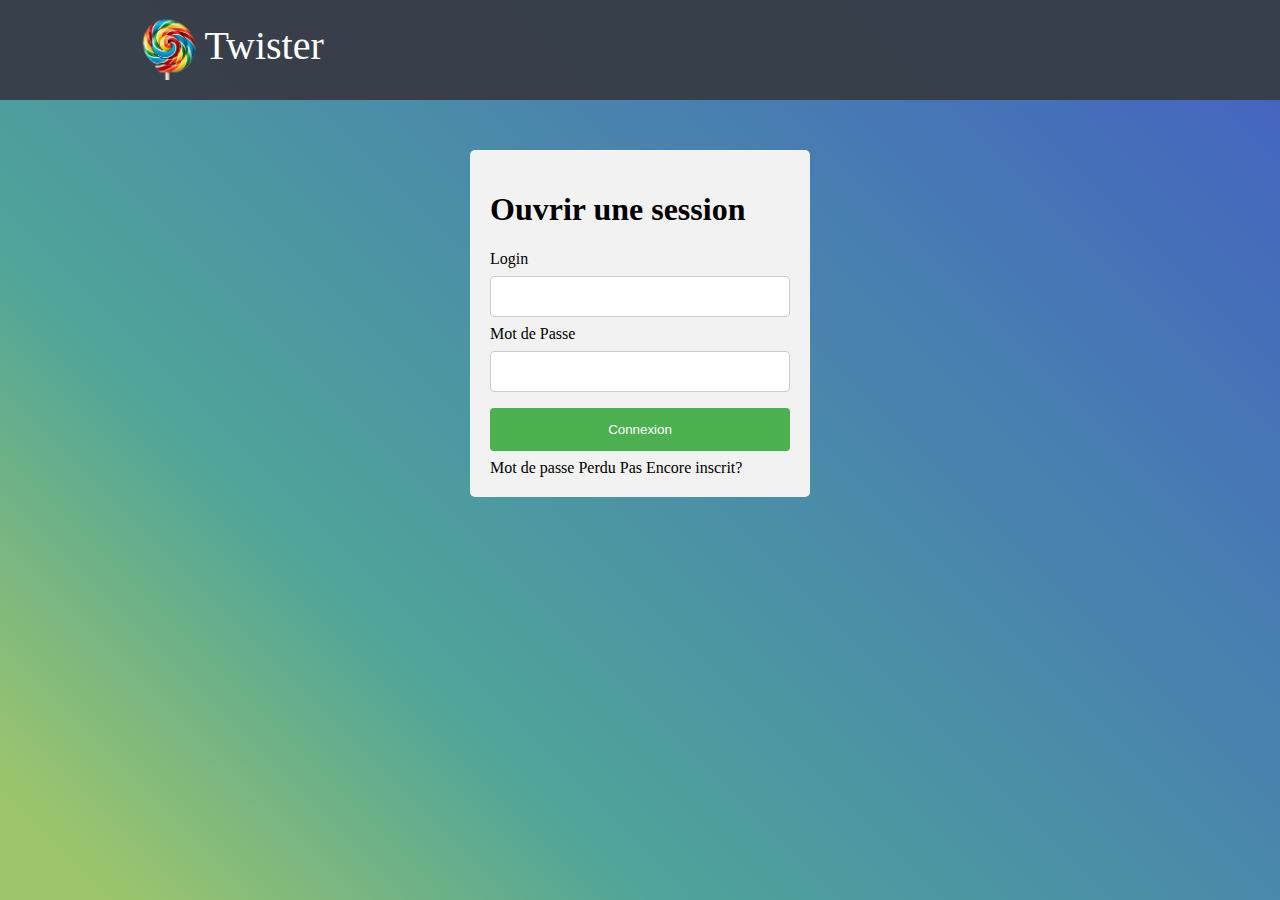
<file: index.html>
<!DOCTYPE html>
<html>
    <head>
        <meta charset="utf-8" />
        <title>Twister</title>
        <link rel="stylesheet" href="css/main.css" />
        <script src="https://ajax.googleapis.com/ajax/libs/jquery/2.1.3/jquery.min.js"></script>
        <script type="text/javascript" src="js/script.js"></script>
        <script type="text/javascript" src="js/service.js"></script>
        <script type="text/javascript" src="js/panel.js"></script>
        <script type="text/javascript" src="js/login.js"></script>
        <script type="text/javascript" src="js/register.js"></script>
        <script type="text/javascript" src="js/main.js"></script>
    </head>
    <body>
        <header>
            <div class="head">
                <div class="sidediv" id="home_page">
                    <div class="content-div content-div-logo">
                        <img src="photos/logo.png" alt="Logo" height="70" width="70">
                        <div>
                            <p id="logo-name">Twister</p>
                        </div>
                    </div>
                </div>
                <div id="middlediv">
                    <div id="search-bar-div" class="content-div">
                        <input list="browsers" id="bar-recherche" type="text" placeholder="Recherche">
                        <datalist id="browsers">
                        </datalist>
                        <img id="search-logo" src="photos/search.png" alt="Logo" height="30" width="30">
                    </div>
                    <div id="radio_btn_search">
                        <span>Rechercher un : </span>
                        <input id="search_by_user" type="radio" name="search" value="user" checked> Utilisateur<br>
                        <input type="radio" name="search" value="twist"> Twiste<br>
                    </div>
                    <br>
                    <div id="reset_search">
                        <span id="reset_search_btn">Reinitialiser la recherche</span>
                    </div>
                </div>
                <div id="log" class="sidediv">
                    <div class="content-div" id="user-bar">
                        <p id="user">Connecté : <span id="profile_username_board"></span></p>
                        <a class="login_page" id="logout">Deconnexion</a>
                    </div>

                </div>
            </div>
        </header>
        <main>

            <div class="maindiv" style="">
                <div id="stats">
                    <p>Nombre de personne connecté : <span></span></p>
                    <br>
                    <p>Mes follows :</p>
                    <div id="list_followed">

                    </div>
                </div>
                <div id="list-messages">
                    <div id="nouveau-message" class="messages">
                        <h2 id="new-message-title">Nouveau Twiste</h2>
                        <div id="message-content-div">
                            <div id="div-field-new-message">
                                <textarea rows="2" placeholder="Nouveau twiste" id="new-message">
                                </textarea>
                            </div>
                            <div id="div-button-new-message">
                                <input type="submit" value="Je Twiste!" id="new-message-button">
                            </div>
                        </div>
                    </div>

                    <div id="messages" class="messages">
                        <div class="list-item">
                            <!--<div class="list-item-top">-->
                                <!--<div class="list-item-top-span">-->
                                    <!--<span class="user-message">user</span>-->
                                <!--</div>-->
                                <!--<div class="list-item-top-span">-->
                                    <!--<span class="date-message">Date</span>-->
                                <!--</div>-->
                            <!--</div>-->
                            <!--<div class="list-item-mid">-->
                                <!--<p class="contenu-message">Contenu</p>-->
                            <!--</div>-->
                            <!--<div>-->
                                <!--<span class="show-com" >+ Commentaires</span>-->
                                <!--<div class="commentaire-item">-->
                                    <!--<div class="commentaire-item-top">-->
                                        <!--<div class="list-item-top-span">-->
                                            <!--<span class="user-message">user</span>-->
                                        <!--</div>-->
                                        <!--<div class="list-item-top-span">-->
                                            <!--<span class="date-message">Date</span>-->
                                        <!--</div>-->
                                    <!--</div>-->
                                    <!--<div class="commentaire-item-bottom">-->
                                        <!--<p class="contenu-message">Contenu</p>-->
                                    <!--</div>-->
                                <!--</div>-->
                            <!--</div>-->
                            <!--&nbsp;-->
                            <!--<div>-->
                                <!--<span>Ajouter un commentaire</span>-->
                                <!--<div class="div_new_comment">-->
                                    <!--<textarea rows="1" placeholder="Nouveau commentaire" class="add_comment" value="">-->
                                    <!--</textarea>-->
                                    <!--<input type="submit" value="Ajouter" class="add_comment_button" disabled>-->
                                <!--</div>-->
                            <!--</div>-->
                        </div>
                    </div>
                </div>
            </div>
            <div id="register" class="access">
                <h1>S'enregistrer</h1>
                <form method="POST" action="javascript:signup()">
                    <p id="msg-err-register"></p>
                    <label>Prénom</label>
                    <input type="text" name="f_name" class="register_input" id="register_name"/>
                    <label>Nom</label>
                    <input type="text" name="l_name" class="register_input" id="register_surname"/>
                    <label>Login</label>
                    <input type="text" name="login" class="register_input" id="register_login"/>
                    <label>Email</label>
                    <input type="text" name="email" class="register_input" id="register_email"/>
                    <label>Mot de Passe</label>
                    <input type="password" name="password" class="register_input" id="register_password"/>
                    <label>Retaper le mot de passe</label>
                    <input type="password" name="confirmPassword" class="register_input" id="register_repeat"/>

                    <input id="register_button_register" type="submit" value="S'enregistrer" disabled/>
                    <input class="button_cancel" type="button" value="Annuler">
                    <div style="text-align: center;">
                        <span class="login_page" style="cursor: pointer;">Déjà inscrit? Se connecter</span>
                    </div>

                </form>
            </div>
            <div id="login" class="access">
                <h1>Ouvrir une session</h1>
                <form method="POST" action="javascript:connexion()">
                    <p id="msg-err-login"></p>
                    <label>Login</label>
                    <input type="text" name="login" class="login_input" id="login_name"/>
                    <label>Mot de Passe</label>
                    <input type="password" name="password" class="login_input" id="login_password"/>
                    <input id="login_connexion" type="submit" value="Connexion"
                        disabled/>
                    <div>
                        <span id="lost_password" href="">Mot de passe Perdu</span>
                        <span id="notregister">Pas Encore inscrit?</span>
                    </div>
                </form>
            </div>
            <div id="password_lost" class="access">
                <h1>Mot de passe perdu</h1>
                <form method="POST" action="javascript:connexion()">
                    <p id="msg_err_password_lost"></p>
                    <label>Email</label>
                    <input type="text" name="email" id="lost_password_input"/>
                    <input id="password_lost_validate" type="submit" value="Envoyer" disabled/>
                    <input class="button_cancel" type="button" value="Annuler">
                </form>
            </div>
            <div id="profile" class="access">
                <h1>Profile de <span class="profile_username"></span></h1>
                <p>Nom : <span id="profile_lastname"></span></p>
                <p>Prénom : <span id="profile_firstname"></span></p>
                <input id="follow" type="submit" value="Suivre"/>
                <input id="unfollow" type="button" value="Ne plus suivre">
            </div>
            <div id="myprofile" class="access">
                <h1>Mon profil</h1>
                <span>Choisir une image</span> <input name="monFichier" type="file">
                <p>Pseudo : <span id="myprofile_username"></span></p>
                <p>Nom : <span id="myprofile_lastname"></span></p>
                <p>Prénom : <span id="myprofile_firstname"></span></p>
            </div>
        </main>
    </body>
</html>
</file>
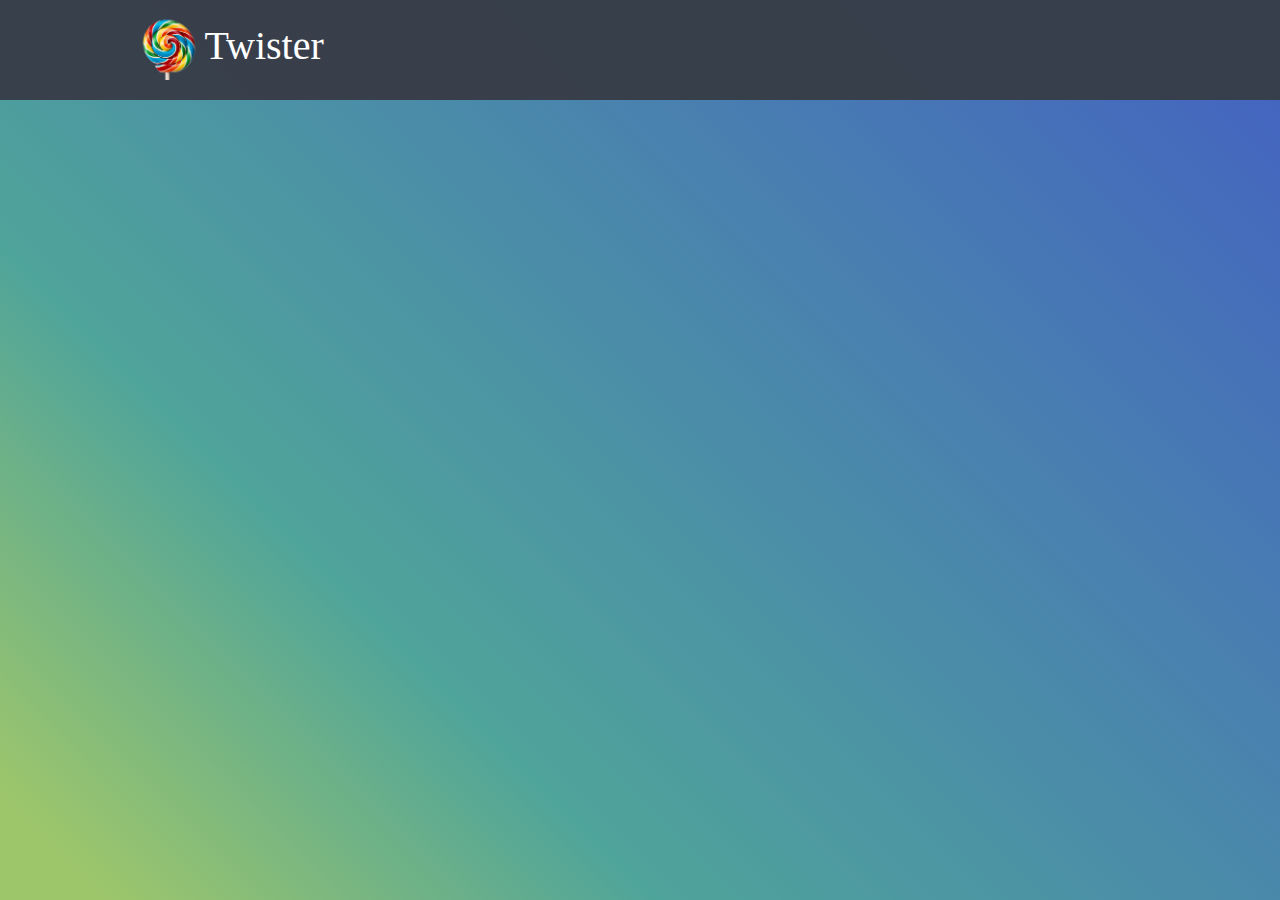
<file: main.html>
<!DOCTYPE html>
<html>
    <head>
        <meta charset="utf-8" />
        <title>Twister</title>
        <link rel="stylesheet" href="css/main.css" />
        <script src="https://ajax.googleapis.com/ajax/libs/jquery/2.1.3/jquery.min.js"></script>
        <script language="JavaScript" type="text/javascript" src="js/script.js"></script>
    </head>
    <body>
        <header>
            <div class="head">
                <div class="sidediv">
                    <div class="content-div content-div-logo">
                        <img src="photos/logo.png" alt="Logo" height="70" width="70">
                        <div>
                            <p id="logo-name">Twister</p>
                        </div>
                    </div>
                </div>
                <div id="middlediv">
                    <div id="search-bar-div" class="content-div">
                        <input id="bar-recherche" type="text" placeholder="Recherche">
                        <img id="search-logo" src="photos/search.png" alt="Logo" height="30" width="30">
                    </div>
                </div>
                <div id="log" class="sidediv">
                    <div class="content-div" id="user-bar">
                        <p>Connecté : Geron</p>
                        <a class="login_page" id="logout">Deconnexion</a>
                    </div>

                </div>
            </div>
        </header>
        <main>

            <div class="maindiv" style="">
                <div id="stats">
                    Zone Statistique
                </div>
                <div id="list-messages">
                    <div id="nouveau-message" class="messages">
                        <h2 id="new-message-title">Nouveau Twiste</h2>
                        <div id="message-content-div">
                            <div id="div-field-new-message">
                                <textarea rows="2" placeholder="Nouveau message" id="new-message">
                                </textarea>
                            </div>
                            <div id="div-button-new-message">
                                <input type="submit" value="Je Twiste!" id="new-message-button"
                                       style="border-radius: 15px; background: linear-gradient(45deg, #599ba5 5%, #4fa49a 30%, #4361c2); border-color: #4361c2; color :white; font-size: 20px">
                            </div>
                        </div>
                    </div>

                    <div id="messages" class="messages">
                        <div class="list-item">
                            <div class="list-item-top">
                                <div class="list-item-top-span">
                                    <span class="user-message">user</span>
                                </div>
                                <div class="list-item-top-span">
                                    <span class="date-message">Date</span>
                                </div>
                            </div>
                            <div class="list-item-mid">
                                <p class="contenu-message">Contenu</p>
                            </div>
                            <div>
                                <span class="show-com" >+ Commentaires</span>
                                <div class="commentaire-item">
                                    <div class="commentaire-item-top">
                                        <div class="list-item-top-span">
                                            <span class="user-message">user</span>
                                        </div>
                                        <div class="list-item-top-span">
                                            <span class="date-message">Date</span>
                                        </div>
                                    </div>
                                    <div class="commentaire-item-bottom">
                                        <p class="contenu-message">Contenu</p>
                                    </div>
                                </div>
                            </div>
                        </div>
                    </div>
                </div>
            </div>
            <div id="register" class="access">
                <h1>S'enregistrer</h1>
                <form method="POST" action="javascript:signup()">
                    <label>Prénom</label>
                    <input type="text" name="f_name"/>
                    <label>Nom</label>
                    <input type="text" name="l_name"/>
                    <label>Login</label>
                    <input type="text" name="login"/>
                    <label>Email</label>
                    <input type="text" name="email"/>
                    <label>Mot de Passe</label>
                    <input type="password" name="password"/>
                    <label>Retaper le mot de passe</label>
                    <input type="password" name="confirmPassword"/>

                    <input id="register_button_register" type="submit" value="S'enregistrer"/>
                    <input class="button_cancel" type="button" value="Annuler">
                    <div style="text-align: center;">
                        <span class="login_page" style="cursor: pointer;">Déjà inscrit? Se connecter</span>
                    </div>

                </form>
            </div>
            <div id="login" class="access">
                <h1>Ouvrir une session</h1>
                <form method="POST" action="javascript:connexion()">
                    <label>Login</label>
                    <input type="text" name="login"/>
                    <label>Mot de Passe</label>
                    <input type="password" name="password"/>
                    <input id="login_connexion" type="submit" value="Connexion"/>
                    <div>
                        <span id="lost_password" href="">Mot de passe Perdu</span>
                        <span id="notregister">Pas Encore inscrit?</span>
                    </div>
                </form>
            </div>
            <div id="password_lost" class="access">
                <h1>Mot de passe perdu</h1>
                <form method="POST" action="javascript:connexion()">
                    <label>Email</label>
                    <input type="text" name="email"/>
                    <input id="password_lost_validate" type="submit" value="Valider"/>
                    <input class="button_cancel" type="button" value="Annuler">
                </form>
            </div>
        </main>
    </body>
</html>
</file>
<file: css/main.css>
#header{
    text-align: center;
}

header{
    background: rgba(55, 61, 73, 0.975);
    color: #fff;
    padding-bottom: 20px;
}

body{
    background-image:linear-gradient(45deg, #9dc66b 5%, #4fa49a 30%, #4361c2);
    margin:0;
    background-repeat: no-repeat;
    background-attachment: fixed;
}

.maindiv{
    color: #fff;
    height:100%;
}

.head,
.maindiv{
    width: 80%;
    margin-left:10%;
    display: flex;
}

.sidediv{
    width:25%;
}

#middlediv{
    width:50%;
    vertical-align: bottom;
}

.content-div{
    width:95%;
    margin-left:2.5%;
}

#stats{
    width:25%;
    border-right: 5px solid rgba(55, 61, 73, 0.975);
}

#list-messages{
    width:75%;
    display: inline-block;
}

.messages{
    width:90%;
    margin:5%;
}

#message-content-div{
    display: flex;
}

#bar-recherche{
    margin-left: 60%;
    width:35%;
    border-radius: 15px;
}

#search-button{
    width:20%;
}

#logout{
    cursor: pointer;
    color: inherit;
    text-decoration: none;
}

#user-bar{
    text-align: center;
}

#search-bar-div{
    margin-top:30px;
    display: flex;
}

#new-message-title{
    text-align: center;
}

.contenu-message,
.list-item,
#new-message{
    margin-left:5%;
    width:90%;
}

#new-message-button{
    height:36.75px;
    width:100%;
    border-radius: 15px;
    background: linear-gradient(45deg, #599ba5 5%, #4fa49a 30%, #4361c2);
    border-color: #4361c2;
    color :white;
    font-size: 20px;
    cursor: pointer;
}

textarea{
    resize: none;
}

#div-field-new-message{
    width:70%;
}

#div-button-new-message{
    width:25%;
}

.content-div-logo{
    display: flex; margin-top: 10px; cursor: pointer;
}

#search-logo{
    cursor:pointer;
}

#logo-name{
    width:100px;
    height: 70px;
    margin:0;
    vertical-align: middle;
    display: table-cell;
    font-size: 40px;
}

.user-message{
    float: left;
    display: block;
}

.date-message{
    float: right;
    display: block;
}

.list-item-top{
    display:flex; width: 100%; margin-top: 10px; margin-bottom: 10px;
}

.list-item-top-span{
    width: 50%;
}

.list-item-mid{
    margin-top: 10px; margin-bottom: 10px;
}

.contenu-message{
    margin: 0; width: 100%;
}

.show-com{
    cursor: pointer;
}

.commentaire-item-top{
    display:flex; width: 90%; margin-top: 10px; margin-bottom: 10px; margin-left: 10%;
}

.commentaire-item-bottom{
    margin-top: 10px; margin-bottom: 10px; width: 90%; margin-left: 10%;
}

body{
    background-image: linear-gradient(45deg, #9dc66b 5%, #4fa49a 30%, #4361c2);
    height: 100%;
    background-repeat: no-repeat;
    background-attachment: fixed;
}


.access {
    width: 300px;
    margin: auto;
    border-radius: 5px;
    background-color: #f2f2f2;
    padding: 20px;
    margin-top:50px;
}

.access input[type=text], input[type=password],select {
    width: 100%;
    padding: 12px 20px;
    margin: 8px 0;
    display: inline-block;
    border: 1px solid #ccc;
    border-radius: 4px;
    box-sizing: border-box;
}

.access input[type=submit] {
    width: 100%;
    background-color: #4CAF50;
    color: white;
    padding: 14px 20px;
    margin: 8px 0;
    border: none;
    border-radius: 4px;
    cursor: pointer;
}

.access input[type=submit]:hover {
    background-color: #45a049;
}

.access input[type=button] {
    width: 100%;
    background-color: #d9534f;
    color: white;
    padding: 14px 20px;
    margin: 8px 0;
    border: none;
    border-radius: 4px;
    cursor: pointer;
}

#login input[type=button]:hover,
#register input[type=button]:hover {
    background-color: #b23a37;
}

#notregister,
#lost_password{
    cursor: pointer;
}

#msg_err_password_lost,
#msg-err-register,
#msg-err-login{
    color: red;
 }

.add_comment_button{
    border-radius: 5px;
    background-color: cadetblue;
    border-color: #4361c2;
    color :white;
    font-size: 20px;
    width:20%;
    cursor: pointer;
    margin-left:3%;
}

.div_new_comment{
    display: flex;
}

.add_comment{
    width:70%;
}

#new-message-button{
    border-radius: 15px;
    background: linear-gradient(45deg, #599ba5 5%, #4fa49a 30%, #4361c2);
    border-color: #4361c2;
    color :white;
    font-size: 20px
}

.followed_username,
#user{
    cursor: pointer;
}

.unfollow_main{
    float: right;
    cursor: pointer;
}

.followed_list_main{
    display:inline;
}

#show_more p{
    text-align: center; cursor:pointer;
}

#reset_search{
    float: right;
}

#radio_btn_search{
    display: flex; float: right;
}

#reset_search_btn{
    cursor: pointer;
}
</file>
